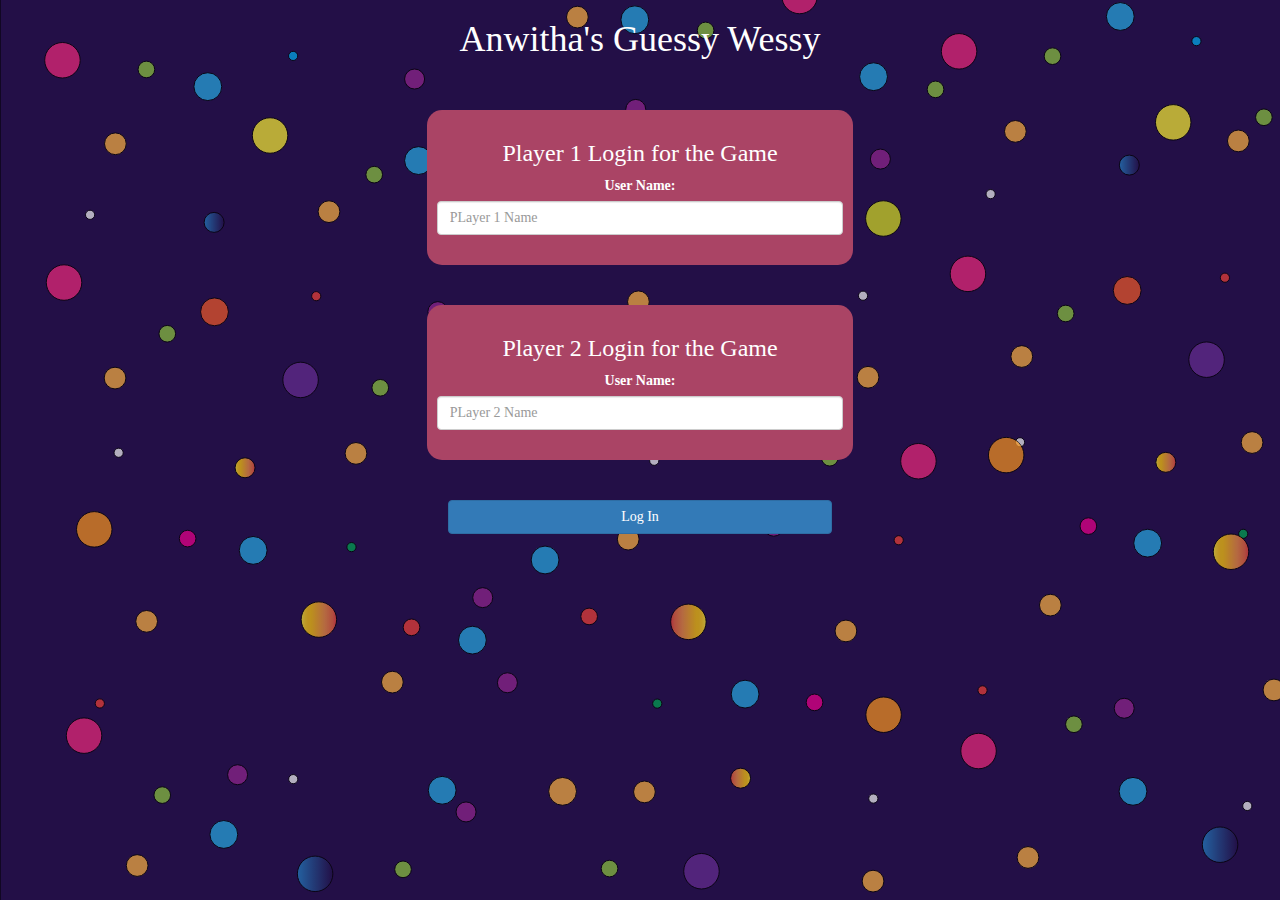
<file: index.html>
<!DOCTYPE html>
<html>
<head>
	<title>Guess The Word</title>

<meta name="viewport" content="width=device-width, initial-scale=1">
<link rel="stylesheet" href="https://maxcdn.bootstrapcdn.com/bootstrap/3.4.0/css/bootstrap.min.css">
<script src="https://ajax.googleapis.com/ajax/libs/jquery/3.4.1/jquery.min.js"></script>
<script src="https://maxcdn.bootstrapcdn.com/bootstrap/3.4.0/js/bootstrap.min.js"></script>

<link rel="stylesheet" type="text/css" href="game.css">

<script src="game_login.js"></script>
</head>
<body background="Bubbles.svg">
	<center>
<h1> Anwitha's Guessy Wessy</h1>
<br>
<br>
<div class="col-lg-4 col-sm-8 col-xs-11 login_div1">
	<h3>Player 1 Login for the Game</h3>
	<label>User Name:</label>
	<input type="text" id="player1_name_input" class="form-control" placeholder="PLayer 1 Name">
	<br>
</div>

<br>
<br>
<div class="col-lg-4 col-sm-8 col-xs-11 login_div1">
	<h3>Player 2 Login for the Game</h3>
	<label>User Name:</label>
	<input type="text" id="player2_name_input" class="form-control" placeholder="PLayer 2 Name">
	<br>
</div>

<br>
<br>
<button style="width:30%" class="btn btn-primary" onclick="addUser()"> Log In</button>
</center>
</body>
</html>
</file>
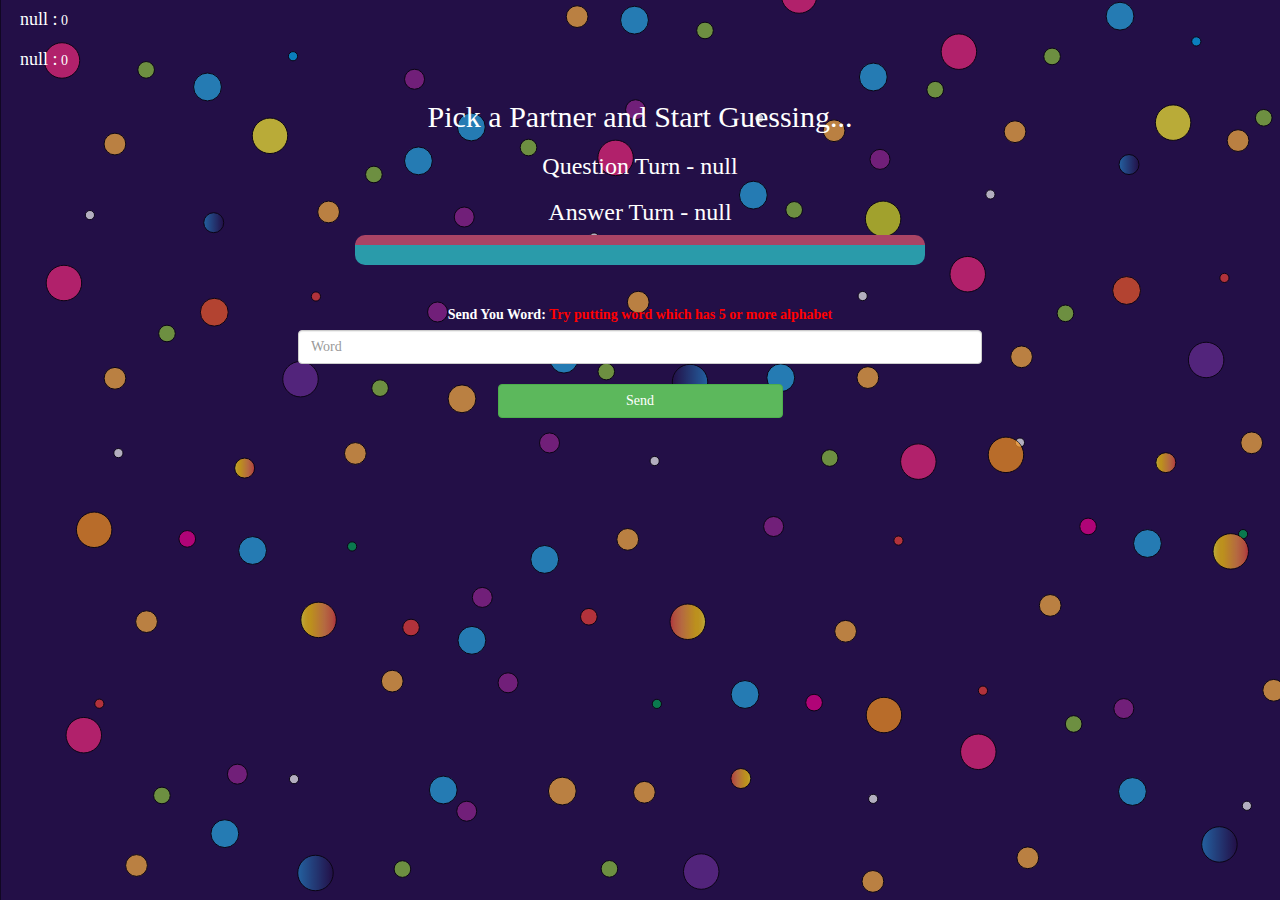
<file: game_page.html>
<!DOCTYPE html>
<html>
<head>
	<title>Guess The Word</title>

<meta name="viewport" content="width=device-width, initial-scale=1">
<link rel="stylesheet" href="https://maxcdn.bootstrapcdn.com/bootstrap/3.4.0/css/bootstrap.min.css">
<script src="https://ajax.googleapis.com/ajax/libs/jquery/3.4.1/jquery.min.js"></script>
<script src="https://maxcdn.bootstrapcdn.com/bootstrap/3.4.0/js/bootstrap.min.js"></script>

<link rel="stylesheet" type="text/css" href="game.css">
</head>
<body background="Bubbles.svg">
<h4 id="player1_name"></h4> <span id="player1_score"></span>
<br>
<h4 id="player2_name"></h4> <span id="player2_score"></span>

<div class="container">
	<center>
		<h2 style="color: white;">Pick a Partner and Start Guessing...</h2>
        <h3 id="player_question"></h3>
		<h3 id="player_answer"></h3>
		<div id="output" class="col-lg-6"></div>


		<br>
		<br>

		<label>Send You Word: <b style="color: red">Try putting word which has 5 or more alphabet</b></label>
        <input type="text" id="word" class="form-control" placeholder="Word">
		<br>
		<button onclick="send()" class="btn btn-success" style="width:25%">Send</button>
		<br>

	</center>
</div>

<script src="game_page.js"></script>
</body>
</html>
</file>
<file: game.css>
body
{
	font-family: cursive;
	color: white;
}
label {

}

	.login_div1 , .login_div2
	{
		background: 	#AA4465;;
		padding: 10px;
		float: none;
		border-radius: 15px;
	}


#player1_name , #player2_name
{
	display: inline-block;
	margin-left: 20px;
}
#word
{
	width: 60%;
}
#word_display
{
	letter-spacing: 5px;
}
#output
{
background: rgb(42, 155, 170);
border-radius: 10px;
border-top: 10px solid #AA4465;
padding: 10px;
float: none;
text-align: left;
}
#input_check_box
{
	background-color: darksalmon;
}
</file>
